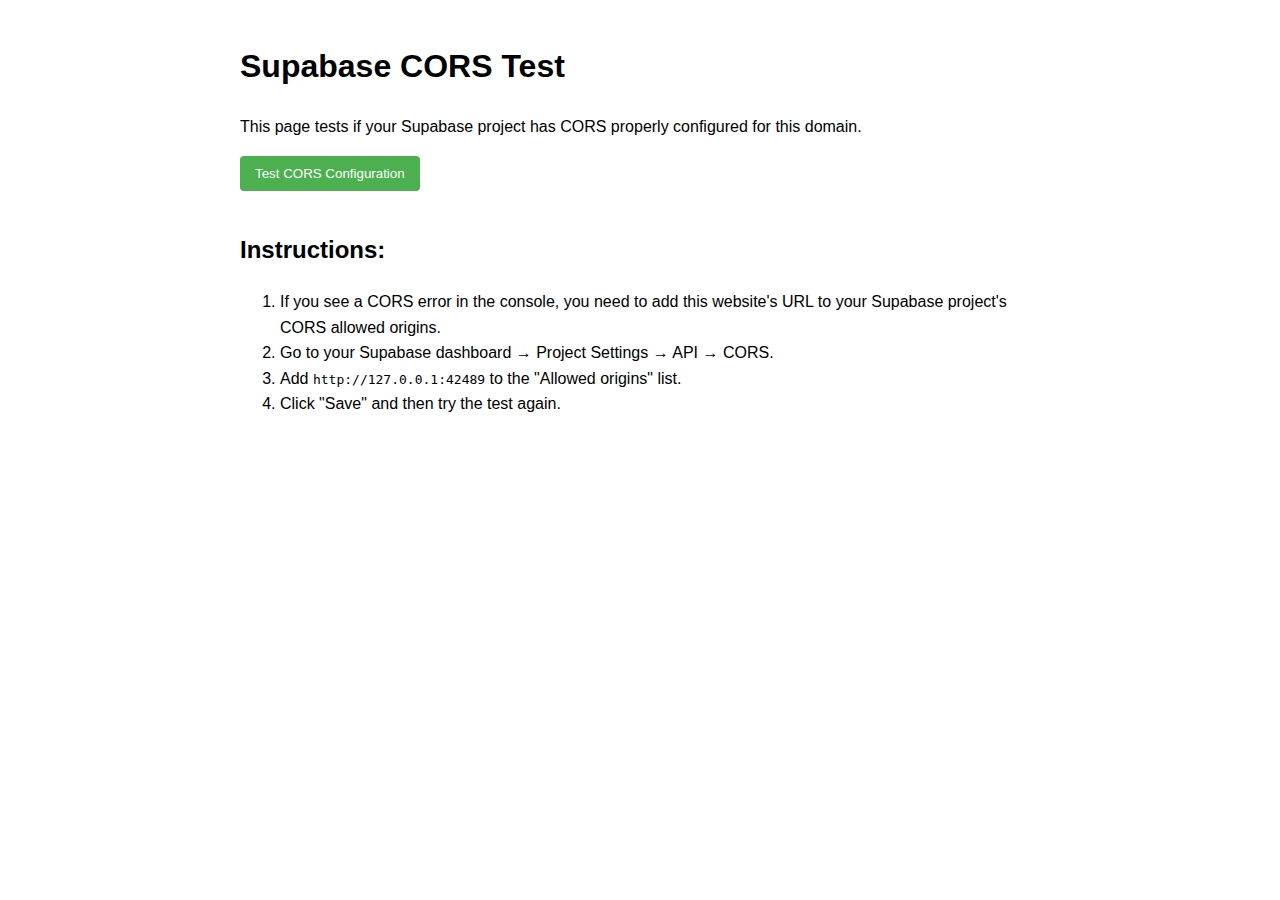
<file: cors.html>
<!DOCTYPE html>
<html lang="en">
<head>
    <meta charset="UTF-8">
    <meta name="viewport" content="width=device-width, initial-scale=1.0">
    <title>CORS Test</title>
    <style>
        body {
            font-family: -apple-system, BlinkMacSystemFont, 'Segoe UI', Roboto, sans-serif;
            max-width: 800px;
            margin: 0 auto;
            padding: 20px;
            line-height: 1.6;
        }
        pre {
            background-color: #f5f5f5;
            padding: 15px;
            border-radius: 5px;
            overflow-x: auto;
        }
        button {
            background-color: #4CAF50;
            color: white;
            border: none;
            padding: 10px 15px;
            border-radius: 4px;
            cursor: pointer;
            margin-bottom: 20px;
        }
        button:hover {
            background-color: #45a049;
        }
        #result {
            margin-top: 20px;
        }
    </style>
</head>
<body>
    <h1>Supabase CORS Test</h1>
    <p>This page tests if your Supabase project has CORS properly configured for this domain.</p>
    
    <button id="test-cors">Test CORS Configuration</button>
    
    <div id="result"></div>
    
    <h2>Instructions:</h2>
    <ol>
        <li>If you see a CORS error in the console, you need to add this website's URL to your Supabase project's CORS allowed origins.</li>
        <li>Go to your Supabase dashboard → Project Settings → API → CORS.</li>
        <li>Add <code id="current-url"></code> to the "Allowed origins" list.</li>
        <li>Click "Save" and then try the test again.</li>
    </ol>
    
    <script src="config.js"></script>
    <script>
        document.addEventListener('DOMContentLoaded', function() {
            const resultDiv = document.getElementById('result');
            const currentUrlElement = document.getElementById('current-url');
            const testButton = document.getElementById('test-cors');
            
            // Display current URL
            const currentUrl = window.location.origin;
            currentUrlElement.textContent = currentUrl;
            
            testButton.addEventListener('click', async function() {
                resultDiv.innerHTML = '<p>Testing CORS configuration...</p>';
                
                try {
                    if (!window.SUPABASE_URL || !window.SUPABASE_ANON_KEY) {
                        throw new Error("Supabase configuration not found. Make sure config.js is loaded.");
                    }
                    
                    const response = await fetch(`${window.SUPABASE_URL}/rest/v1/messages?select=count`, {
                        method: 'HEAD',
                        headers: {
                            'apikey': window.SUPABASE_ANON_KEY,
                            'Authorization': `Bearer ${window.SUPABASE_ANON_KEY}`
                        }
                    });
                    
                    if (response.ok) {
                        resultDiv.innerHTML = `
                            <h3 style="color: green;">✅ CORS is properly configured!</h3>
                            <p>Your application should work correctly from this domain.</p>
                        `;
                    } else {
                        resultDiv.innerHTML = `
                            <h3 style="color: orange;">⚠️ Request failed, but not due to CORS</h3>
                            <p>Status: ${response.status} ${response.statusText}</p>
                            <p>This could be due to permissions or other issues, but CORS seems configured correctly.</p>
                        `;
                    }
                } catch (error) {
                    resultDiv.innerHTML = `
                        <h3 style="color: red;">❌ Error</h3>
                        <p>${error.message}</p>
                        <p>If this is a CORS error, you need to add this site's origin to your Supabase CORS settings.</p>
                        <pre>${error.stack || 'No stack trace available'}</pre>
                    `;
                    console.error('CORS test error:', error);
                }
            });
        });
    </script>
</body>
</html>
</file>
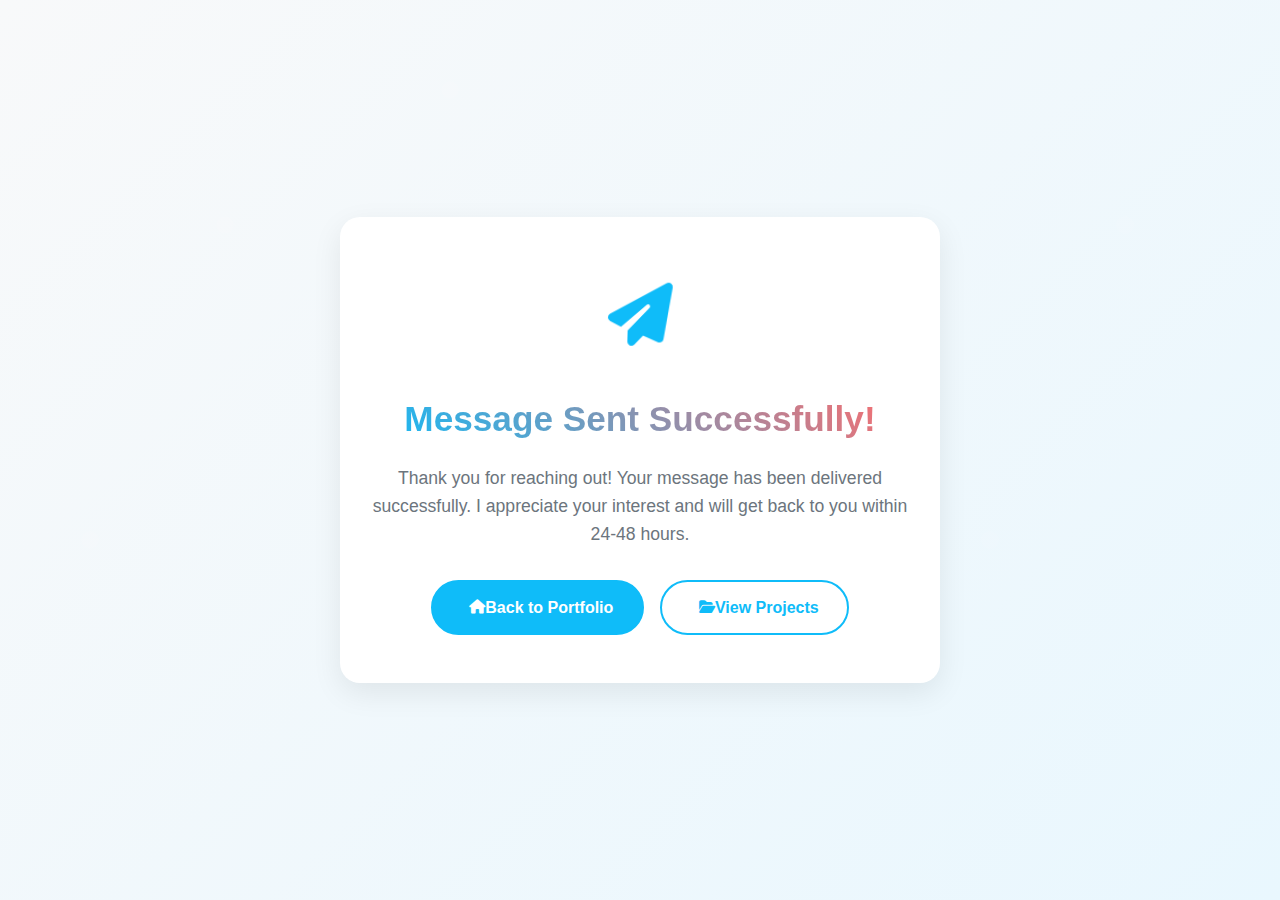
<file: thank-you.html>
<!DOCTYPE html>
<html lang="en">
<head>
    <meta charset="UTF-8">
    <meta name="viewport" content="width=device-width, initial-scale=1.0">
    <meta name="description" content="Thank you for contacting Niraj Tharu">
    <title>Thank You | Niraj Tharu</title>
    <link rel="stylesheet" href="styles.css">
    <link rel="stylesheet" href="https://cdnjs.cloudflare.com/ajax/libs/font-awesome/6.4.0/css/all.min.css">
    <style>
        .thank-you-container {
            height: 100vh;
            display: flex;
            flex-direction: column;
            justify-content: center;
            align-items: center;
            text-align: center;
            padding: 2rem;
            background: var(--hero-gradient);
            position: relative;
            overflow: hidden;
        }
        
        .thank-you-container::before {
            content: '';
            position: absolute;
            top: 0;
            left: 0;
            right: 0;
            bottom: 0;
            background: url('data:image/svg+xml,<svg xmlns="http://www.w3.org/2000/svg" viewBox="0 0 100 100"><defs><pattern id="grain" width="100" height="100" patternUnits="userSpaceOnUse"><circle cx="25" cy="25" r="1" fill="%23ffffff" opacity="0.05"/><circle cx="75" cy="75" r="1" fill="%23ffffff" opacity="0.05"/><circle cx="50" cy="10" r="1" fill="%23ffffff" opacity="0.05"/><circle cx="10" cy="60" r="1" fill="%23ffffff" opacity="0.05"/><circle cx="90" cy="40" r="1" fill="%23ffffff" opacity="0.05"/></pattern></defs><rect width="100" height="100" fill="url(%23grain)"/></svg>');
            pointer-events: none;
        }
        
        .thank-you-content {
            position: relative;
            z-index: 2;
            max-width: 600px;
            background: var(--card-bg);
            padding: 3rem 2rem;
            border-radius: 20px;
            box-shadow: var(--card-shadow);
            animation: slideInUp 0.8s ease;
        }
        
        .thank-you-icon {
            font-size: 4rem;
            color: var(--primary-color);
            margin-bottom: 1.5rem;
            animation: bounceIn 1s ease;
        }
        
        .thank-you-content h1 {
            font-size: 2.2rem;
            margin-bottom: 1rem;
            color: var(--text-primary);
            background: linear-gradient(45deg, var(--primary-color), #ff6b6b);
            -webkit-background-clip: text;
            -webkit-text-fill-color: transparent;
            background-clip: text;
        }
        
        .thank-you-content p {
            font-size: 1.1rem;
            color: var(--text-secondary);
            line-height: 1.6;
            margin-bottom: 2rem;
        }
        
        .thank-you-actions {
            display: flex;
            gap: 1rem;
            justify-content: center;
            flex-wrap: wrap;
        }
        
        .thank-you-actions .btn {
            min-width: 150px;
        }
        
        @keyframes slideInUp {
            from {
                opacity: 0;
                transform: translateY(50px);
            }
            to {
                opacity: 1;
                transform: translateY(0);
            }
        }
        
        @keyframes bounceIn {
            0% {
                opacity: 0;
                transform: scale(0.3);
            }
            50% {
                opacity: 1;
                transform: scale(1.1);
            }
            70% {
                transform: scale(0.9);
            }
            100% {
                opacity: 1;
                transform: scale(1);
            }
        }
        
        /* Mobile responsiveness */
        @media (max-width: 768px) {
            .thank-you-content {
                margin: 1rem;
                padding: 2rem 1.5rem;
            }
            
            .thank-you-content h1 {
                font-size: 1.8rem;
            }
            
            .thank-you-content p {
                font-size: 1rem;
            }
            
            .thank-you-actions {
                flex-direction: column;
                align-items: center;
            }
            
            .thank-you-actions .btn {
                width: 100%;
                max-width: 250px;
            }
        }
    </style>
</head>
<body>
    <div class="thank-you-container">
        <div class="thank-you-content">
            <div class="thank-you-icon">
                <i class="fas fa-paper-plane"></i>
            </div>
            <h1>Message Sent Successfully!</h1>
            <p>Thank you for reaching out! Your message has been delivered successfully. I appreciate your interest and will get back to you within 24-48 hours.</p>
            <div class="thank-you-actions">
                <a href="index.html" class="btn primary">
                    <i class="fas fa-home"></i> Back to Portfolio
                </a>
                <a href="index.html#projects" class="btn secondary">
                    <i class="fas fa-folder-open"></i> View Projects
                </a>
            </div>
        </div>
    </div>

    <!-- GSAP for animations -->
    <script src="https://cdnjs.cloudflare.com/ajax/libs/gsap/3.12.2/gsap.min.js"></script>
    <script>
        // Initialize theme from localStorage
        const storedTheme = localStorage.getItem('theme') || 'light';
        document.documentElement.setAttribute('data-theme', storedTheme);
        
        // Add some interactive animations
        document.addEventListener('DOMContentLoaded', function() {
            // Animate the icon with a delay
            gsap.to('.thank-you-icon', {
                rotation: 360,
                duration: 2,
                ease: 'power2.inOut',
                delay: 0.5
            });
            
            // Add hover animations to buttons
            document.querySelectorAll('.btn').forEach(btn => {
                btn.addEventListener('mouseenter', () => {
                    gsap.to(btn, {
                        scale: 1.05,
                        duration: 0.3,
                        ease: 'power2.out'
                    });
                });
                
                btn.addEventListener('mouseleave', () => {
                    gsap.to(btn, {
                        scale: 1,
                        duration: 0.3,
                        ease: 'power2.out'
                    });
                });
            });
        });
    </script>
</body>
</html>
</file>
<file: styles.css>
/* Global Styles */
:root {
    /* Light mode (default) */
    --bg-primary: #ffffff;
    --bg-secondary: #f8f9fa;
    --bg-tertiary: #e9f7fe;
    --text-primary: #333333;
    --text-secondary: #6c757d;
    /* Common color aliases used across the CSS */
    --secondary-color: var(--text-secondary);
    --primary: #0fbcf9;
    --primary-color: #0fbcf9;
    --primary-light: rgba(15, 188, 249, 0.1);
    --primary-color-light: rgba(15, 188, 249, 0.15);
    --primary-dark: #0a8bbd;
    --white: #ffffff;
    --card-bg: #ffffff;
    --card-shadow: 0 10px 30px rgba(0, 0, 0, 0.08);
    --border-color: rgba(0, 0, 0, 0.1);
    --hero-gradient: linear-gradient(135deg, #f8f9fa 0%, #e9f7fe 100%);
    --section-bg: #ffffff;

    /* General variables */
    --border-radius: 12px;
    --transition: all 0.3s ease;
    --content-visibility: visible;
}

/* Dark Mode Variables */
[data-theme="dark"] {
    --bg-primary: #1a1a2e;
    --bg-secondary: #16213e;
    --bg-tertiary: #0f3460;
    --text-primary: #f0f0f0;
    --text-secondary: #cccccc;
    --primary-color: #0fbcf9;
    --primary-light: rgba(15, 188, 249, 0.15);
    --primary-dark: #0a8bbd;
    --card-bg: #16213e;
    --card-shadow: 0 10px 30px rgba(0, 0, 0, 0.2);
    --border-color: rgba(255, 255, 255, 0.1);
    --hero-gradient: linear-gradient(135deg, #16213e 0%, #0f3460 100%);
    --section-bg: #1a1a2e;
}

* {
    margin: 0;
    padding: 0;
    box-sizing: border-box;
}

/* Enhanced Mobile Viewport */
html {
    -webkit-text-size-adjust: 100%;
    -ms-text-size-adjust: 100%;
    touch-action: manipulation;
    scroll-behavior: smooth;
}

body {
    font-family: 'Inter', 'Segoe UI', Tahoma, Geneva, Verdana, sans-serif;
    line-height: 1.6;
    color: var(--text-primary);
    background-color: var(--bg-primary);
    transition: background-color 0.3s ease, color 0.3s ease;
}

a {
    text-decoration: none;
    color: var(--primary-color);
    transition: var(--transition);
}

ul {
    list-style: none;
}

h1, h2, h3 {
    color: var(--text-primary);
}

h2 {
    font-size: 2.2rem;
    margin-bottom: 3rem;
    text-align: center;
    position: relative;
}

h2::after {
    content: '';
    position: absolute;
    bottom: -15px;
    left: 50%;
    transform: translateX(-50%);
    width: 60px;
    height: 3px;
    background-color: var(--primary-color);
}

section {
    padding: 6rem 10%;
    position: relative;
}

/* Theme Toggle Button */
.theme-toggle {
    position: relative;
    width: 52px;
    height: 26px;
    margin: 0 15px;
    background: var(--bg-secondary);
    border-radius: 30px;
    cursor: pointer;
    display: flex;
    align-items: center;
    padding: 0 4px;
    transition: all 0.3s ease;
    box-shadow: inset 0 0 5px rgba(0, 0, 0, 0.1);
}

.theme-toggle .toggle-icon {
    position: absolute;
    display: flex;
    align-items: center;
    justify-content: center;
    font-size: 12px;
    color: var(--text-primary);
}

.theme-toggle .toggle-icon.sun {
    left: 5px;
    color: #ffc107;
}

.theme-toggle .toggle-icon.moon {
    right: 5px;
    color: #6c757d;
}

.theme-toggle .toggle-ball {
    position: absolute;
    width: 20px;
    height: 20px;
    background: var(--primary-color);
    border-radius: 50%;
    transition: transform 0.3s ease;
    left: 3px;
    box-shadow: 0 2px 5px rgba(0, 0, 0, 0.2);
}

[data-theme="dark"] .theme-toggle .toggle-ball {
    transform: translateX(26px);
}

/* Loading Animation Styles */
.loading-overlay {
    position: fixed;
    top: 0;
    left: 0;
    width: 100%;
    height: 100%;
    background: linear-gradient(135deg, var(--bg-primary) 0%, var(--bg-secondary) 100%);
    z-index: 10000;
    display: flex;
    align-items: center;
    justify-content: center;
    opacity: 1;
    visibility: visible;
    transition: all 0.8s ease;
}

.loading-overlay.fade-out {
    opacity: 0;
    visibility: hidden;
}

.loading-container {
    text-align: center;
    max-width: 400px;
    width: 90%;
}

.loading-logo {
    margin-bottom: 2rem;
    animation: logoFloat 3s ease-in-out infinite;
}

.loading-logo img {
    width: 80px;
    height: 80px;
    border-radius: 50%;
    box-shadow: 0 10px 30px rgba(15, 188, 249, 0.3);
    filter: drop-shadow(0 0 20px rgba(15, 188, 249, 0.4));
}

@keyframes logoFloat {
    0%, 100% {
        transform: translateY(0px);
    }
    50% {
        transform: translateY(-10px);
    }
}

.loading-text-container {
    margin-bottom: 2rem;
}

.loading-text {
    font-size: 1.8rem;
    font-weight: 700;
    color: var(--text-primary);
    margin-bottom: 0.5rem;
    opacity: 0;
    animation: textSlideIn 1s ease-out 0.5s forwards;
}

.loading-subtext {
    font-size: 1rem;
    color: var(--text-secondary);
    opacity: 0;
    animation: textSlideIn 1s ease-out 1s forwards;
}

@keyframes textSlideIn {
    from {
        opacity: 0;
        transform: translateY(20px);
    }
    to {
        opacity: 1;
        transform: translateY(0);
    }
}

.loading-progress {
    width: 100%;
    height: 4px;
    background: var(--bg-secondary);
    border-radius: 2px;
    margin-bottom: 2rem;
    overflow: hidden;
    box-shadow: inset 0 1px 3px rgba(0, 0, 0, 0.1);
}

.progress-bar {
    height: 100%;
    background: linear-gradient(90deg, var(--primary-color), var(--primary-dark));
    border-radius: 2px;
    width: 0%;
    animation: progressFill 2.5s ease-out 1.5s forwards;
    position: relative;
}

.progress-bar::after {
    content: '';
    position: absolute;
    top: 0;
    left: 0;
    right: 0;
    bottom: 0;
    background: linear-gradient(90deg, transparent, rgba(255, 255, 255, 0.3), transparent);
    animation: progressShine 2s ease-in-out infinite;
}

@keyframes progressFill {
    from {
        width: 0%;
    }
    to {
        width: 100%;
    }
}

@keyframes progressShine {
    0% {
        transform: translateX(-100%);
    }
    100% {
        transform: translateX(100%);
    }
}

.loading-dots {
    display: flex;
    justify-content: center;
    gap: 8px;
}

.loading-dots span {
    width: 8px;
    height: 8px;
    background: var(--primary-color);
    border-radius: 50%;
    animation: dotBounce 1.4s ease-in-out infinite both;
}

.loading-dots span:nth-child(1) {
    animation-delay: -0.32s;
}

.loading-dots span:nth-child(2) {
    animation-delay: -0.16s;
}

.loading-dots span:nth-child(3) {
    animation-delay: 0s;
}

@keyframes dotBounce {
    0%, 80%, 100% {
        transform: scale(0.8);
        opacity: 0.5;
    }
    40% {
        transform: scale(1.2);
        opacity: 1;
    }
}

/* Dark Mode Support */
[data-theme="dark"] .loading-overlay {
    background: linear-gradient(135deg, var(--bg-primary) 0%, var(--bg-secondary) 100%);
}

[data-theme="dark"] .loading-logo img {
    box-shadow: 0 10px 30px rgba(15, 188, 249, 0.4);
}

[data-theme="dark"] .loading-progress {
    background: var(--bg-tertiary);
}

/* Chatbot Widget Styles */
.chatbot-container {
    position: fixed;
    bottom: 20px;
    right: 20px;
    z-index: 9999;
    font-family: 'Inter', sans-serif;
}

.chatbot-toggle {
    width: 60px;
    height: 60px;
    background: linear-gradient(135deg, var(--primary-color), var(--primary-dark));
    border-radius: 50%;
    display: flex;
    align-items: center;
    justify-content: center;
    cursor: pointer;
    box-shadow: 0 4px 20px rgba(15, 188, 249, 0.3);
    transition: all 0.3s ease;
    position: relative;
    animation: pulse-chat 2s infinite;
}

.chatbot-toggle:hover {
    transform: scale(1.1);
    box-shadow: 0 6px 25px rgba(15, 188, 249, 0.4);
}

.chatbot-toggle i {
    color: white;
    font-size: 24px;
    transition: all 0.3s ease;
}

.chatbot-badge {
    position: absolute;
    top: -5px;
    right: -5px;
    background: #ff4757;
    color: white;
    border-radius: 50%;
    width: 20px;
    height: 20px;
    display: flex;
    align-items: center;
    justify-content: center;
    font-size: 12px;
    font-weight: 600;
    animation: bounce-badge 1s ease-in-out infinite alternate;
}

@keyframes pulse-chat {
    0% { box-shadow: 0 4px 20px rgba(15, 188, 249, 0.3); }
    50% { box-shadow: 0 4px 30px rgba(15, 188, 249, 0.5); }
    100% { box-shadow: 0 4px 20px rgba(15, 188, 249, 0.3); }
}

@keyframes bounce-badge {
    0% { transform: scale(1); }
    100% { transform: scale(1.2); }
}

.chatbot-window {
    position: absolute;
    bottom: 80px;
    right: 0;
    width: 380px;
    height: 500px;
    background: var(--card-bg);
    border-radius: 20px;
    box-shadow: 0 20px 60px rgba(0, 0, 0, 0.15);
    border: 1px solid var(--border-color);
    display: none;
    flex-direction: column;
    overflow: hidden;
    transform: translateY(20px) scale(0.95);
    opacity: 0;
    transition: all 0.3s cubic-bezier(0.68, -0.55, 0.265, 1.55);
}

.chatbot-window.active {
    display: flex;
    transform: translateY(0) scale(1);
    opacity: 1;
}

.chatbot-header {
    background: linear-gradient(135deg, var(--primary-color), var(--primary-dark));
    color: white;
    padding: 20px;
    display: flex;
    align-items: center;
    gap: 15px;
}

.chatbot-avatar {
    width: 40px;
    height: 40px;
    background: rgba(255, 255, 255, 0.2);
    border-radius: 50%;
    display: flex;
    align-items: center;
    justify-content: center;
    font-size: 18px;
}

.chatbot-info h4 {
    margin: 0;
    font-size: 16px;
    font-weight: 600;
}

.chatbot-status {
    font-size: 12px;
    opacity: 0.9;
    display: flex;
    align-items: center;
    gap: 5px;
}

.chatbot-status::before {
    content: '';
    width: 8px;
    height: 8px;
    background: #2ed573;
    border-radius: 50%;
    animation: pulse-status 2s infinite;
}

@keyframes pulse-status {
    0% { opacity: 1; }
    50% { opacity: 0.5; }
    100% { opacity: 1; }
}

.chatbot-minimize {
    background: none;
    border: none;
    color: white;
    font-size: 16px;
    cursor: pointer;
    padding: 8px;
    border-radius: 6px;
    transition: all 0.3s ease;
    margin-left: auto;
}

.chatbot-minimize:hover {
    background: rgba(255, 255, 255, 0.1);
}

.chatbot-messages {
    flex: 1;
    padding: 20px;
    overflow-y: auto;
    display: flex;
    flex-direction: column;
    gap: 15px;
    background: var(--bg-secondary);
}

.chatbot-messages::-webkit-scrollbar {
    width: 6px;
}

.chatbot-messages::-webkit-scrollbar-track {
    background: var(--bg-secondary);
}

.chatbot-messages::-webkit-scrollbar-thumb {
    background: var(--border-color);
    border-radius: 3px;
}

.message {
    display: flex;
    gap: 12px;
    animation: fadeInUp 0.4s ease;
}

.message.user-message {
    flex-direction: row-reverse;
}

.message-avatar {
    width: 32px;
    height: 32px;
    border-radius: 50%;
    display: flex;
    align-items: center;
    justify-content: center;
    font-size: 14px;
    flex-shrink: 0;
}

.bot-message .message-avatar {
    background: linear-gradient(135deg, var(--primary-color), var(--primary-dark));
    color: white;
}

.user-message .message-avatar {
    background: var(--text-secondary);
    color: white;
}

.message-content {
    max-width: 70%;
    background: var(--card-bg);
    padding: 12px 16px;
    border-radius: 18px;
    box-shadow: 0 2px 8px rgba(0, 0, 0, 0.1);
}

.user-message .message-content {
    background: var(--primary-color);
    color: white;
}

.message-content p {
    margin: 0;
    font-size: 14px;
    line-height: 1.4;
}

.message-time {
    font-size: 11px;
    opacity: 0.7;
    margin-top: 4px;
    display: block;
}

.chatbot-input-area {
    padding: 20px;
    background: var(--card-bg);
    border-top: 1px solid var(--border-color);
}

.chatbot-suggestions {
    display: flex;
    gap: 8px;
    margin-bottom: 15px;
    flex-wrap: wrap;
}

.suggestion-btn {
    background: var(--primary-light);
    color: var(--primary-color);
    border: 1px solid var(--primary-color);
    border-radius: 20px;
    padding: 8px 12px;
    font-size: 12px;
    cursor: pointer;
    transition: all 0.3s ease;
    white-space: nowrap;
}

.suggestion-btn:hover {
    background: var(--primary-color);
    color: white;
    transform: translateY(-1px);
}

.chatbot-input-container {
    display: flex;
    gap: 10px;
    align-items: center;
}

#chatbotInput {
    flex: 1;
    padding: 12px 16px;
    border: 2px solid var(--border-color);
    border-radius: 25px;
    background: var(--bg-secondary);
    color: var(--text-primary);
    font-size: 14px;
    outline: none;
    transition: all 0.3s ease;
}

#chatbotInput:focus {
    border-color: var(--primary-color);
    box-shadow: 0 0 0 3px rgba(15, 188, 249, 0.1);
}

#chatbotSend {
    width: 44px;
    height: 44px;
    background: var(--primary-color);
    color: white;
    border: none;
    border-radius: 50%;
    cursor: pointer;
    display: flex;
    align-items: center;
    justify-content: center;
    transition: all 0.3s ease;
    font-size: 16px;
}

#chatbotSend:disabled {
    background: var(--text-secondary);
    cursor: not-allowed;
    opacity: 0.5;
}

#chatbotSend:not(:disabled):hover {
    background: var(--primary-dark);
    transform: scale(1.05);
}

.chatbot-typing {
    display: flex;
    align-items: center;
    gap: 10px;
    margin-top: 10px;
    color: var(--text-secondary);
    font-size: 12px;
}

.typing-indicator {
    display: flex;
    gap: 4px;
}

.typing-indicator span {
    width: 6px;
    height: 6px;
    background: var(--primary-color);
    border-radius: 50%;
    animation: typing-bounce 1.4s infinite both;
}

.typing-indicator span:nth-child(2) {
    animation-delay: 0.2s;
}

.typing-indicator span:nth-child(3) {
    animation-delay: 0.4s;
}

@keyframes typing-bounce {
    0%, 80%, 100% { transform: scale(0.8); opacity: 0.5; }
    40% { transform: scale(1.2); opacity: 1; }
}

/* Dark Mode Support */
[data-theme="dark"] .chatbot-window {
    background: var(--card-bg);
    border-color: var(--border-color);
}

[data-theme="dark"] .chatbot-messages {
    background: var(--bg-primary);
}

[data-theme="dark"] .message-content {
    background: var(--card-bg);
    color: var(--text-primary);
}

[data-theme="dark"] .user-message .message-content {
    background: var(--primary-color);
    color: white;
}

[data-theme="dark"] #chatbotInput {
    background: var(--bg-secondary);
    color: var(--text-primary);
    border-color: var(--border-color);
}

/* Responsive Design */
@media (max-width: 768px) {
    .chatbot-container {
        bottom: 15px;
        right: 15px;
    }
    
    .chatbot-window {
        width: calc(100vw - 30px);
        height: 70vh;
        bottom: 80px;
        right: -10px;
    }
    
    .chatbot-toggle {
        width: 55px;
        height: 55px;
    }
    
    .chatbot-toggle i {
        font-size: 22px;
    }
    
    .suggestion-btn {
        font-size: 11px;
        padding: 6px 10px;
    }
}

/* Enhanced Navbar */
nav {
    display: flex;
    justify-content: space-between;
    align-items: center;
    padding: 0.5rem 10%;
    position: fixed;
    width: 100%;
    top: 0;
    left: 0;
    z-index: 1000;
    transition: all 0.4s ease;
    background-color: var(--bg-primary);
    box-shadow: 0 5px 15px rgba(0, 0, 0, 0.05);
}

nav.scrolled {
    padding: 1rem 10%;
    background-color: var(--bg-primary);
    box-shadow: 0 10px 20px rgba(0, 0, 0, 0.1);
}

.logo {
    transition: var(--transition);
}

.logo img {
    height: 100px;
    width: auto;
    transition: var(--transition);
}

.nav-links {
    display: flex;
    align-items: center;
}

.nav-links li {
    margin: 0 15px;
}

.nav-links a {
    color: var(--text-primary);
    font-weight: 500;
    padding: 10px 0;
    position: relative;
    transition: color 0.3s ease;
}

.nav-links a:hover,
.nav-links a.active {
    color: var(--primary-color);
}

/* New Advanced Hover Effect */
.nav-links a::before,
.nav-links a::after {
    content: '';
    position: absolute;
    width: 0;
    height: 2px;
    background-color: var(--primary-color);
    transition: width 0.3s ease;
}

.nav-links a::before {
    left: 0;
    top: 0;
}

.nav-links a::after {
    right: 0;
    bottom: 0;
}

.nav-links a:hover::before,
.nav-links a:hover::after,
.nav-links a.active::before,
.nav-links a.active::after {
    width: 100%;
}

/* Pulsating dot indicator for active link */
.nav-links a.active::before {
    content: '';
    position: absolute;
    left: 50%;
    top: -5px;
    width: 6px;
    height: 6px;
    background-color: var(--primary-color);
    border-radius: 50%;
    transform: translateX(-50%);
    animation: pulse 1.5s infinite;
}

@keyframes pulse {
    0% {
        box-shadow: 0 0 0 0 rgba(15, 188, 249, 0.7);
    }
    70% {
        box-shadow: 0 0 0 6px rgba(15, 188, 249, 0);
    }
    100% {
        box-shadow: 0 0 0 0 rgba(15, 188, 249, 0);
    }
}

.menu-toggle {
    display: none;
    cursor: pointer;
    font-size: 1.5rem;
    color: var(--text-primary);
}

/* Updated Hero Section - Add dark mode support */
.hero {
    min-height: 100vh;
    display: flex;
    align-items: center;
    justify-content: center;
    position: relative;
    background: var(--hero-gradient);
    padding: 8rem 5% 5rem;
    overflow: hidden;
}

#particles-js {
    position: absolute;
    width: 100%;
    height: 100%;
    top: 0;
    left: 0;
    z-index: 1;
}

.hero-content {
    display: flex;
    justify-content: space-between;
    align-items: center;
    width: 100%;
    max-width: 1200px;
    margin: 0 auto;
    position: relative;
    z-index: 10;
}

.hero-text {
    flex: 1;
    padding-right: 2rem;
}

.hero-greeting {
    margin-bottom: 1.5rem;
}

.badge {
    display: inline-block;
    background: rgba(15, 188, 249, 0.1);
    color: var(--primary-color);
    padding: 0.5rem 1rem;
    border-radius: 30px;
    font-size: 0.9rem;
    font-weight: 600;
    letter-spacing: 0.5px;
    text-transform: uppercase;
}

.hero-text h1 {
    font-size: 4rem;
    font-weight: 800;
    margin-bottom: 1rem;
    background: linear-gradient(to right, #333, var(--primary-color));
    -webkit-background-clip: text;
    background-clip: text;
    -webkit-text-fill-color: transparent;
    line-height: 1.2;
}

.animated-text {
    font-size: 1.8rem;
    margin-bottom: 1.5rem;
    min-height: 30px;
    font-weight: 600;
    color: var(--secondary-color);
}

.typed-text {
    color: var(--primary-color);
}

.cursor {
    display: inline-block;
    background-color: var(--primary-color);
    margin-left: 2px;
    width: 3px;
    height: 1.2em;
    animation: blink 1s infinite;
}

@keyframes blink {
    0%, 100% { opacity: 1; }
    50% { opacity: 0; }
}

.subtitle {
    color: var(--secondary-color);
    margin-bottom: 2rem;
    max-width: 550px;
    line-height: 1.8;
    font-size: 1.1rem;
}

.hero-cta {
    display: flex;
    gap: 1rem;
    margin-bottom: 2.5rem;
}

.btn {
    padding: 0.8rem 1.8rem;
    border-radius: 30px;
    font-weight: 600;
    font-size: 1rem;
    transition: all 0.3s ease;
    position: relative;
    overflow: hidden;
    display: inline-flex;
    align-items: center;
    justify-content: center;
    cursor: pointer;
    z-index: 1;
}

.btn i {
    margin-left: 0.5rem;
    font-size: 0.9rem;
}

.primary {
    background-color: var(--primary-color);
    color: white;
    border: 2px solid var(--primary-color);
}

.secondary {
    background-color: transparent;
    color: var(--primary-color);
    border: 2px solid var(--primary-color);
}

.primary:hover {
    transform: translateY(-5px);
    box-shadow: 0 10px 20px rgba(15, 188, 249, 0.3);
}

.secondary:hover {
    background-color: var(--primary-color);
    color: white;
    transform: translateY(-5px);
    box-shadow: 0 10px 20px rgba(15, 188, 249, 0.3);
}

.hero-stats {
    display: flex;
    gap: 2rem;
    margin-top: 1rem;
}

.stat-item {
    position: relative;
    padding-right: 2rem;
}

.stat-item:not(:last-child)::after {
    content: '';
    position: absolute;
    right: 0;
    top: 0;
    height: 100%;
    width: 1px;
    background: rgba(0, 0, 0, 0.1);
}

.stat-value {
    font-size: 2rem;
    font-weight: 700;
    color: var(--primary-color);
    margin-bottom: 0.3rem;
}

.stat-label {
    font-size: 0.9rem;
    color: var(--secondary-color);
}

.hero-image {
    flex: 1;
    display: flex;
    justify-content: center;
    align-items: center;
    position: relative;
}

.profile-container {
    position: relative;
    width: 420px;
    height: 420px;
    display: flex;
    justify-content: center;
    align-items: center;
}

.profile-circle {
    width: 280px;
    height: 280px;
    border-radius: 50%;
    background-color: rgba(0, 0, 0, 0.05);
    border: 8px solid rgba(15, 188, 249, 0.2);
    box-shadow: 0 20px 40px rgba(0, 0, 0, 0.1);
    position: relative;
    overflow: hidden;
    transition: all 0.3s ease;
    z-index: 5;
    display: flex;
    justify-content: center;
    align-items: center;
}

.animated-gradient {
    position: absolute;
    width: 200%;
    height: 200%;
    top: -50%;
    left: -50%;
    background: linear-gradient(45deg, 
        rgba(15, 188, 249, 0.8),
        rgba(79, 70, 229, 0.8),
        rgba(236, 64, 122, 0.8),
        rgba(255, 193, 7, 0.8)
    );
    background-size: 400% 400%;
    animation: gradient-animation 10s ease infinite;
    z-index: 1;
}

@keyframes gradient-animation {
    0% {
        background-position: 0% 50%;
        transform: rotate(0deg);
    }
    50% {
        background-position: 100% 50%;
        transform: rotate(180deg);
    }
    100% {
        background-position: 0% 50%;
        transform: rotate(360deg);
    }
}

.profile-content {
    position: relative;
    z-index: 2;
    display: flex;
    flex-direction: column;
    align-items: center;
    justify-content: center;
    color: white;
    text-align: center;
}

.profile-initials {
    font-size: 4.5rem;
    font-weight: 700;
    margin-bottom: 0.5rem;
    text-shadow: 0 2px 10px rgba(0, 0, 0, 0.3);
    letter-spacing: 1px;
}

.profile-tagline {
    font-size: 1.2rem;
    font-weight: 500;
    text-transform: uppercase;
    letter-spacing: 3px;
    text-shadow: 0 2px 5px rgba(0, 0, 0, 0.2);
}

.profile-circle:hover {
    transform: translateY(-10px);
    box-shadow: 0 30px 50px rgba(15, 188, 249, 0.3);
    border-color: rgba(15, 188, 249, 0.4);
}

/* Tech Orbit Animation */
.tech-orbit {
    position: absolute;
    width: 100%;
    height: 100%;
    animation: rotate 20s linear infinite;
    z-index: 1;
}

@keyframes rotate {
    0% {
        transform: rotate(0deg);
    }
    100% {
        transform: rotate(360deg);
    }
}

.tech-icon {
    position: absolute;
    width: 50px;
    height: 50px;
    background: white;
    border-radius: 50%;
    display: flex;
    align-items: center;
    justify-content: center;
    box-shadow: 0 5px 15px rgba(0, 0, 0, 0.1);
    transition: all 0.3s ease;
    top: 50%;
    left: 50%;
    transform: translate(-50%, -50%) rotate(calc(var(--i) * 45deg)) translateY(-180px) rotate(calc(var(--i) * -45deg));
    animation: pulse-icon 2s infinite alternate;
    animation-delay: calc(var(--i) * 0.2s);
}

@keyframes pulse-icon {
    0% {
        transform: translate(-50%, -50%) rotate(calc(var(--i) * 45deg)) translateY(-180px) rotate(calc(var(--i) * -45deg)) scale(1);
        box-shadow: 0 5px 15px rgba(0, 0, 0, 0.1);
    }
    100% {
        transform: translate(-50%, -50%) rotate(calc(var(--i) * 45deg)) translateY(-180px) rotate(calc(var(--i) * -45deg)) scale(1.15);
        box-shadow: 0 10px 25px rgba(15, 188, 249, 0.3);
    }
}

.tech-icon i {
    font-size: 1.8rem;
    background: linear-gradient(45deg, var(--primary-color), #4F46E5);
    -webkit-background-clip: text;
    background-clip: text;
    -webkit-text-fill-color: transparent;
}

/* Add hover effect to the entire orbit */
.profile-container:hover .tech-orbit {
    animation-play-state: paused;
}

.profile-container:hover .tech-icon {
    animation-play-state: running;
}

.scroll-down {
    position: absolute;
    bottom: 40px;
    left: 50%;
    transform: translateX(-50%);
    display: flex;
    flex-direction: column;
    align-items: center;
    cursor: pointer;
    z-index: 10;
    transition: all 0.3s ease;
}

.scroll-down:hover {
    transform: translate(-50%, -5px);
}

.scroll-down span {
    font-size: 0.9rem;
    margin-bottom: 5px;
    font-weight: 600;
    letter-spacing: 1px;
    text-transform: uppercase;
    color: var(--primary-color);
}

.scroll-down i {
    font-size: 1.2rem;
    animation: bounce 2s infinite;
    color: var(--primary-color);
}

@keyframes bounce {
    0%, 20%, 50%, 80%, 100% { transform: translateY(0); }
    40% { transform: translateY(-10px); }
    60% { transform: translateY(-5px); }
}

/* Updated About Section */
.about {
    padding: 100px 5%;
    background-color: var(--section-bg);
}

.section-header {
    text-align: center;
    margin-bottom: 60px;
}

.section-subtitle {
    display: inline-block;
    font-size: 1rem;
    font-weight: 600;
    color: var(--primary-color);
    text-transform: uppercase;
    letter-spacing: 1px;
    margin-bottom: 10px;
    background: rgba(15, 188, 249, 0.1);
    padding: 5px 15px;
    border-radius: 30px;
}

.section-header h2 {
    font-size: 2.5rem;
    margin-bottom: 20px;
    position: relative;
    display: inline-block;
}

.section-header h2::after {
    width: 80px;
    left: 50%;
    transform: translateX(-50%);
}

.section-description {
    max-width: 700px;
    margin: 0 auto;
    color: var(--text-secondary);
    line-height: 1.6;
}

.about-container {
    display: grid;
    grid-template-columns: 1fr 1.5fr;
    gap: 50px;
    margin-bottom: 80px;
}

.about-image-column {
    position: relative;
}

.about-image-wrapper {
    position: relative;
    max-width: 400px;
    margin: 0 auto;
}

.about-image {
    width: 100%;
    height: 500px;
    border-radius: 15px;
    background-color: #f0f0f0;
    overflow: hidden;
    box-shadow: 0 20px 40px rgba(0, 0, 0, 0.1);
}

.about-image img {
    width: 100%;
    height: 100%;
    object-fit: cover;
}

.experience-badge {
    position: absolute;
    bottom: 30px;
    right: -30px;
    width: 120px;
    height: 120px;
    border-radius: 50%;
    background: var(--primary-color);
    display: flex;
    flex-direction: column;
    justify-content: center;
    align-items: center;
    box-shadow: 0 10px 20px rgba(15, 188, 249, 0.3);
    color: white;
    text-align: center;
}

.exp-years {
    font-size: 2.5rem;
    font-weight: 700;
    line-height: 1;
}

.exp-text {
    font-size: 0.85rem;
    line-height: 1.2;
    margin-top: 5px;
}

.about-social {
    display: flex;
    justify-content: center;
    gap: 15px;
    margin-top: 30px;
}

.social-btn {
    width: 45px;
    height: 45px;
    border-radius: 50%;
    background: var(--bg-secondary);
    display: flex;
    align-items: center;
    justify-content: center;
    color: var(--primary-color);
    font-size: 1.2rem;
    box-shadow: 0 5px 15px rgba(0, 0, 0, 0.1);
    transition: all 0.3s ease;
}

.social-btn:hover {
    transform: translateY(-5px);
    background: var(--primary-color);
    color: white;
    box-shadow: 0 10px 20px rgba(15, 188, 249, 0.3);
}

.about-content-column {
    display: flex;
    flex-direction: column;
    justify-content: space-between;
}

.about-text-block {
    margin-bottom: 30px;
}

.about-text-block h3 {
    font-size: 1.8rem;
    margin-bottom: 20px;
    color: var(--text-primary);
    position: relative;
    padding-bottom: 15px;
}

.about-text-block h3::after {
    content: '';
    position: absolute;
    bottom: 0;
    left: 0;
    width: 60px;
    height: 3px;
    background: var(--primary-color);
}

.about-text-block p {
    margin-bottom: 20px;
    line-height: 1.8;
    color: var(--text-secondary);
}

.about-details {
    background: var(--bg-secondary);
    border-radius: 15px;
    padding: 30px;
    box-shadow: 0 5px 15px rgba(0, 0, 0, 0.05);
}

.info-columns {
    display: grid;
    grid-template-columns: 1fr 1fr;
    gap: 20px;
    margin-bottom: 30px;
}

.info-column {
    display: flex;
    flex-direction: column;
    gap: 15px;
}

.info-item {
    display: flex;
    flex-direction: column;
    gap: 5px;
}

.info-label {
    font-size: 0.9rem;
    color: var(--text-secondary);
}

.info-value {
    font-size: 1.1rem;
    font-weight: 600;
    color: var(--text-primary);
}

.cta-buttons {
    display: flex;
    gap: 15px;
}

/* Services Section */
.services-container {
    margin-top: 80px;
    width: 100%;
    display: flex;
    flex-direction: column;
    align-items: center;
}

.services-title {
    text-align: center;
    font-size: 1.8rem;
    margin-bottom: 40px;
    color: var(--text-primary);
    position: relative;
    padding-bottom: 15px;
    display: inline-block;
    margin-left: auto;
    margin-right: auto;
}

.services-title::after {
    content: '';
    position: absolute;
    bottom: 0;
    left: 50%;
    transform: translateX(-50%);
    width: 60px;
    height: 3px;
    background: var(--primary-color);
}

.services-grid {
    display: grid;
    grid-template-columns: repeat(auto-fit, minmax(250px, 1fr));
    gap: 30px;
    width: 100%;
    max-width: 1200px;
    margin: 0 auto;
}

.service-card {
    background: var(--card-bg);
    border-radius: 15px;
    padding: 30px;
    text-align: center;
    box-shadow: var(--card-shadow);
    transition: all 0.3s ease;
    position: relative;
    z-index: 1;
    overflow: hidden;
    display: flex;
    flex-direction: column;
    align-items: center;
    min-height: 250px;
}

.service-card::before {
    content: '';
    position: absolute;
    top: 0;
    left: 0;
    width: 100%;
    height: 0;
    background: linear-gradient(135deg, rgba(15, 188, 249, 0.1) 0%, rgba(15, 188, 249, 0.05) 100%);
    transition: all 0.3s ease;
    z-index: -1;
}

.service-card:hover::before {
    height: 100%;
}

.service-card:hover {
    transform: translateY(-10px);
    box-shadow: 0 15px 35px rgba(15, 188, 249, 0.1);
}

.service-icon {
    width: 70px;
    height: 70px;
    background: rgba(15, 188, 249, 0.1);
    border-radius: 50%;
    display: flex;
    align-items: center;
    justify-content: center;
    margin: 0 auto 20px;
    font-size: 1.8rem;
    color: var(--primary-color);
    transition: all 0.3s ease;
}

.service-card:hover .service-icon {
    background: var(--primary-color);
    color: white;
    transform: rotateY(360deg);
    box-shadow: 0 10px 20px rgba(15, 188, 249, 0.2);
}

.service-card h4 {
    font-size: 1.3rem;
    margin-bottom: 15px;
    color: var(--text-primary);
}

.service-card p {
    color: var(--text-secondary);
    line-height: 1.6;
}

/* Responsive Styles for About Section */
@media screen and (max-width: 992px) {
    .about-container {
        grid-template-columns: 1fr;
        gap: 50px;
    }
    
    .about-image-wrapper {
        max-width: 350px;
    }
    
    .services-grid {
        grid-template-columns: repeat(2, 1fr);
    }
}

@media screen and (max-width: 768px) {
    .about {
        padding: 80px 5%;
    }
    
    .section-header {
        margin-bottom: 40px;
    }
    
    .section-header h2 {
        font-size: 2rem;
    }
    
    .about-image {
        height: 400px;
    }
    
    .experience-badge {
        width: 100px;
        height: 100px;
        right: -20px;
    }
    
    .exp-years {
        font-size: 2rem;
    }
    
    .info-columns {
        grid-template-columns: 1fr;
    }
    
    .services-grid {
        grid-template-columns: 1fr;
    }
}

@media screen and (max-width: 480px) {
    .about {
        padding: 60px 5%;
    }
    
    .cta-buttons {
        flex-direction: column;
    }
    
    .about-image {
        height: 350px;
    }
    
    .about-details {
        padding: 20px;
    }
}

/* Skills Section */
.skills {
    background-color: var(--bg-secondary);
    position: relative;
    overflow: hidden;
}

.skills::before, .skills::after {
    content: '';
    position: absolute;
    width: 200px;
    height: 200px;
    border-radius: 50%;
    background-color: rgba(15, 188, 249, 0.05);
    z-index: 0;
}

.skills::before {
    top: -100px;
    left: -100px;
}

.skills::after {
    bottom: -100px;
    right: -100px;
}

.skills-container {
    display: grid;
    grid-template-columns: repeat(auto-fit, minmax(300px, 1fr));
    gap: 2.5rem;
    position: relative;
    z-index: 1;
    visibility: visible !important;
}

.skills-category {
    background-color: var(--card-bg);
    padding: 2.5rem;
    border-radius: var(--border-radius);
    box-shadow: var(--card-shadow);
    transition: var(--transition);
    position: relative;
    overflow: hidden;
    opacity: 1 !important;
    transform: translateY(0) !important;
    /* Performance optimizations */
    will-change: transform, box-shadow;
    backface-visibility: hidden;
    transform: translateZ(0);
}

.skills-category::before {
    content: '';
    position: absolute;
    top: 0;
    left: 0;
    width: 5px;
    height: 0;
    background-color: var(--primary-color);
    transition: height 0.5s ease;
}

.skills-category:hover::before {
    height: 100%;
}

.skills-category:hover {
    transform: translateY(-5px);
    box-shadow: 0 8px 16px rgba(0, 0, 0, 0.08);
}

.skills-category h3 {
    margin-bottom: 2rem;
    color: var(--primary-color);
    font-size: 1.5rem;
    position: relative;
    padding-bottom: 0.8rem;
}

.skills-category h3::after {
    content: '';
    position: absolute;
    bottom: 0;
    left: 0;
    width: 40px;
    height: 2px;
    background-color: var(--primary-color);
}

.skill {
    margin-bottom: 2rem;
}

.skill:last-child {
    margin-bottom: 0;
}

.skill-info {
    display: flex;
    justify-content: space-between;
    margin-bottom: 0.8rem;
}

.skill-info span:first-child {
    font-weight: 500;
    color: var(--text-primary);
}

.skill-info span:last-child {
    color: var(--primary-color);
    font-weight: 600;
}

.skill-bar {
    height: 10px;
    background-color: var(--bg-secondary);
    border-radius: 5px;
    overflow: hidden;
    position: relative;
}

.skill-progress {
    height: 100%;
    background-color: var(--primary-color);
    border-radius: 5px;
    position: relative;
    /* Initialize with width for non-JS fallback */
    /* Initial width should be set via inline style */
    transition: width 1.5s ease-in-out;
    opacity: 1 !important;
}

.skill-progress::after {
    content: '';
    position: absolute;
    top: 0;
    left: 0;
    width: 100%;
    height: 100%;
    background: linear-gradient(90deg, transparent, rgba(255, 255, 255, 0.2), transparent);
    transform: translateX(-100%);
    transition: transform 0.3s ease;
}

.skill:hover .skill-progress::after {
    transform: translateX(100%);
}

/* Projects Section */
.projects {
    background-color: var(--section-bg);
}

.projects-grid {
    display: grid;
    grid-template-columns: repeat(auto-fit, minmax(300px, 1fr));
    gap: 2.5rem;
}

.project-card {
    background-color: var(--card-bg);
    padding: 2.5rem;
    border-radius: var(--border-radius);
    box-shadow: var(--card-shadow);
    transition: var(--transition);
    position: relative;
    overflow: hidden;
    opacity: 1; /* Ensure projects are visible by default */
    transform: translateY(0); /* Ensure projects are in position by default */
}

.project-card::before {
    content: '';
    position: absolute;
    top: 0;
    left: 0;
    width: 100%;
    height: 5px;
    background-color: var(--primary-color);
    transform: scaleX(0);
    transform-origin: left;
    transition: var(--transition);
}

.project-card:hover::before {
    transform: scaleX(1);
}

.project-card:hover {
    transform: translateY(-15px);
    box-shadow: 0 20px 40px rgba(0, 0, 0, 0.1);
}

.project-icon {
    background-color: var(--primary-light);
    width: 70px;
    height: 70px;
    border-radius: 50%;
    display: flex;
    justify-content: center;
    align-items: center;
    margin-bottom: 1.8rem;
    transition: var(--transition);
}

.project-card:hover .project-icon {
    transform: scale(1.1);
    box-shadow: 0 10px 20px rgba(15, 188, 249, 0.2);
}

.project-icon i {
    color: var(--primary-color);
    font-size: 1.8rem;
}

.project-card h3 {
    margin-bottom: 1.2rem;
    font-size: 1.4rem;
    color: var(--text-primary);
}

.project-card p {
    margin-bottom: 1.8rem;
    color: var(--text-secondary);
    line-height: 1.7;
}

.project-btn {
    background-color: var(--primary-color);
    color: var(--white);
    padding: 0.7rem 1.5rem;
    border-radius: 20px;
    font-size: 0.9rem;
    transition: var(--transition);
    position: relative;
    overflow: hidden;
    z-index: 1;
}

.project-btn::before {
    content: '';
    position: absolute;
    top: 0;
    left: 0;
    width: 0%;
    height: 100%;
    background-color: rgba(0, 0, 0, 0.1);
    transition: var(--transition);
    z-index: -1;
}

.project-btn:hover::before {
    width: 100%;
}

.project-btn:hover {
    transform: translateY(-3px);
    box-shadow: 0 7px 14px rgba(15, 188, 249, 0.3);
}

/* Social Media Section */
.social-media {
    position: relative;
    padding: 100px 0;
    background-color: var(--bg-secondary);
    overflow: hidden;
}

.social-media .section-subtitle {
    text-align: center;
    color: var(--text-secondary);
    margin-bottom: 30px;
    font-size: 1.1rem;
}

/* Tabs Navigation */
.social-tabs {
    display: flex;
    justify-content: center;
    margin-bottom: 40px;
    border-bottom: 1px solid rgba(0, 0, 0, 0.1);
    padding-bottom: 10px;
}

.tab-btn {
    background: transparent;
    border: none;
    padding: 10px 20px;
    margin: 0 10px;
    font-size: 1rem;
    font-weight: 500;
    color: var(--text-secondary);
    position: relative;
    cursor: pointer;
    transition: all 0.3s ease;
}

.tab-btn::after {
    content: '';
    position: absolute;
    bottom: -10px;
    left: 0;
    width: 0;
    height: 3px;
    background: var(--primary);
    transition: width 0.3s ease;
}

.tab-btn:hover {
    color: var(--primary);
}

.tab-btn.active {
    color: var(--primary);
}

.tab-btn.active::after {
    width: 100%;
}

/* Tab Content */
.tab-content {
    position: relative;
}

.tab-pane {
    display: none;
    opacity: 0;
    transform: translateY(20px);
    transition: all 0.5s ease;
}

.tab-pane.active {
    display: block;
    opacity: 1;
    transform: translateY(0);
}

/* Social Card Enhancements */
.social-card {
    position: relative;
    background: var(--card-bg);
    border-radius: 15px;
    padding: 30px 25px;
    text-align: center;
    box-shadow: var(--card-shadow);
    transition: all 0.4s ease;
    overflow: hidden;
    display: flex;
    flex-direction: column;
    justify-content: space-between;
    min-height: 320px;
}

.social-card::before {
    content: '';
    position: absolute;
    top: 0;
    left: 0;
    width: 100%;
    height: 5px;
    transition: all 0.4s ease;
}

.social-card:hover {
    transform: translateY(-10px);
    box-shadow: 0 15px 35px rgba(0, 0, 0, 0.15);
}

.social-card i {
    font-size: 2.5rem;
    margin-bottom: 15px;
    transition: all 0.4s ease;
}

.social-card.youtube::before { background-color: #FF0000; }
.social-card.instagram::before { background: linear-gradient(45deg, #f09433, #e6683c, #dc2743, #cc2366, #bc1888); }
.social-card.github::before { background-color: #333; }
.social-card.twitter::before { background-color: #1DA1F2; }
.social-card.linkedin::before { background-color: #0077B5; }
.social-card.dribbble::before { background-color: #EA4C89; }

.social-card.youtube i { color: #FF0000; }
.social-card.instagram i { color: #E1306C; }
.social-card.github i { color: #333; }
.social-card.twitter i { color: #1DA1F2; }
.social-card.linkedin i { color: #0077B5; }
.social-card.dribbble i { color: #EA4C89; }

.social-stats {
    font-size: 2.2rem;
    font-weight: 700;
    margin: 10px 0 5px;
    color: var(--text-primary);
}

.social-card p,
.social-content {
    margin: 0;
    color: var(--text-secondary);
    font-size: 0.9rem;
}

.social-growth {
    display: inline-block;
    padding: 5px 10px;
    margin: 15px 0;
    border-radius: 20px;
    font-size: 0.85rem;
    font-weight: 600;
    background-color: rgba(0, 200, 83, 0.1);
    color: #00C853;
}

.social-content {
    display: flex;
    justify-content: center;
    align-items: center;
    font-size: 0.85rem;
    margin-bottom: 15px;
}

.social-content span:nth-child(2) {
    margin: 0 8px;
    opacity: 0.6;
}

/* Social Engagement Metrics */
.social-engagement {
    display: flex;
    justify-content: space-around;
    margin: 15px 0;
}

.engagement-item {
    display: flex;
    flex-direction: column;
    align-items: center;
    font-size: 0.85rem;
}

.engagement-item i {
    font-size: 1.1rem;
    margin-bottom: 5px;
    color: var(--text-secondary);
}

.social-link {
    display: inline-block;
    padding: 8px 0;
    margin-top: 15px;
    color: var(--primary);
    font-weight: 600;
    text-decoration: none;
    position: relative;
    transition: all 0.3s ease;
}

.social-link::after {
    content: '';
    position: absolute;
    bottom: 5px;
    left: 0;
    width: 0;
    height: 2px;
    background-color: var(--primary);
    transition: width 0.3s ease;
}

.social-link:hover::after {
    width: 100%;
}

/* Analytics Tab Styles */
.analytics-container {
    padding: 20px;
    background: white;
    border-radius: 15px;
    box-shadow: 0 10px 30px rgba(0, 0, 0, 0.08);
}

.analytics-header {
    display: flex;
    justify-content: space-between;
    align-items: center;
    margin-bottom: 30px;
}

.analytics-header h3 {
    margin: 0;
    font-size: 1.5rem;
    color: var(--text-primary);
}

.time-filter {
    display: flex;
}

.filter-btn {
    background: var(--bg-tertiary);
    border: 1px solid rgba(0, 0, 0, 0.1);
    padding: 8px 15px;
    border-radius: 5px;
    margin-left: 10px;
    font-size: 0.9rem;
    cursor: pointer;
    transition: all 0.3s ease;
    color: var(--text-secondary);
}

.filter-btn.active {
    background: var(--primary);
    color: white;
    border-color: var(--primary);
}

.analytics-grid {
    display: grid;
    grid-template-columns: repeat(auto-fit, minmax(300px, 1fr));
    gap: 25px;
}

.analytics-card {
    background: var(--card-bg);
    border-radius: 12px;
    padding: 20px;
    box-shadow: 0 5px 15px rgba(0, 0, 0, 0.05);
}

.analytics-card h4 {
    margin: 0 0 15px;
    font-size: 1.1rem;
    color: var(--text-secondary);
}

.analytics-value {
    font-size: 2.2rem;
    font-weight: 700;
    margin-bottom: 20px;
    color: var(--text-primary);
}

.analytics-chart {
    height: 200px;
    margin-top: 20px;
}

/* Platform Distribution */
.platform-distribution {
    margin-top: 20px;
}

.platform-item {
    display: flex;
    align-items: center;
    margin-bottom: 15px;
}

.platform-name {
    width: 100px;
    font-size: 0.9rem;
    color: var(--text-secondary);
}

.platform-bar {
    flex: 1;
    height: 8px;
    background: var(--bg-tertiary);
    border-radius: 4px;
    overflow: hidden;
    margin: 0 15px;
}

.platform-progress {
    height: 100%;
    border-radius: 4px;
}

.platform-progress.youtube { background-color: #FF0000; }
.platform-progress.instagram { background: linear-gradient(45deg, #f09433, #e6683c, #dc2743, #cc2366, #bc1888); }
.platform-progress.twitter { background-color: #1DA1F2; }
.platform-progress.linkedin { background-color: #0077B5; }
.platform-progress.dribbble { background-color: #EA4C89; }

.platform-percent {
    width: 60px;
    font-size: 0.9rem;
    font-weight: 600;
    text-align: right;
    color: var(--text-primary);
}

/* Content Calendar Tab Styles */
.calendar-container {
    padding: 20px;
    background: white;
    border-radius: 15px;
    box-shadow: 0 10px 30px rgba(0, 0, 0, 0.08);
}

.calendar-header {
    display: flex;
    justify-content: space-between;
    align-items: center;
    margin-bottom: 30px;
}

.calendar-header h3 {
    margin: 0;
    font-size: 1.5rem;
    color: var(--text-primary);
}

.calendar-nav {
    display: flex;
    align-items: center;
}

.calendar-nav button {
    background: transparent;
    border: 1px solid rgba(0, 0, 0, 0.1);
    width: 36px;
    height: 36px;
    border-radius: 50%;
    display: flex;
    align-items: center;
    justify-content: center;
    cursor: pointer;
    transition: all 0.3s ease;
}

.calendar-nav button:hover {
    background: rgba(0, 0, 0, 0.05);
}

.calendar-nav h4 {
    margin: 0 15px;
    font-size: 1.1rem;
    color: var(--text-primary);
}

.calendar-grid {
    display: grid;
    grid-template-columns: repeat(7, 1fr);
    gap: 10px;
    margin-bottom: 20px;
}

.calendar-day {
    aspect-ratio: 1/1;
    border-radius: 10px;
    background: var(--bg-tertiary);
    padding: 10px;
    font-size: 0.9rem;
    position: relative;
}

.calendar-day.header {
    background: transparent;
    font-weight: 600;
    color: var(--text-secondary);
    display: flex;
    align-items: center;
    justify-content: center;
}

.calendar-day .date {
    position: absolute;
    top: 10px;
    left: 10px;
    font-weight: 600;
}

.calendar-day .content-item {
    position: absolute;
    bottom: 5px;
    left: 5px;
    right: 5px;
    padding: 5px;
    border-radius: 5px;
    font-size: 0.7rem;
    color: white;
    text-align: center;
    white-space: nowrap;
    overflow: hidden;
    text-overflow: ellipsis;
}

.content-item.youtube { background-color: #FF0000; }
.content-item.instagram { background: linear-gradient(45deg, #f09433, #e6683c, #dc2743); }
.content-item.twitter { background-color: #1DA1F2; }
.content-item.linkedin { background-color: #0077B5; }
.content-item.dribbble { background-color: #EA4C89; }

.content-legend {
    display: flex;
    flex-wrap: wrap;
    justify-content: center;
    margin-top: 30px;
}

.legend-item {
    display: flex;
    align-items: center;
    margin: 0 15px 10px;
}

.legend-color {
    width: 15px;
    height: 15px;
    border-radius: 3px;
    margin-right: 8px;
}

.legend-color.youtube { background-color: #FF0000; }
.legend-color.instagram { background: linear-gradient(45deg, #f09433, #e6683c, #dc2743); }
.legend-color.twitter { background-color: #1DA1F2; }
.legend-color.linkedin { background-color: #0077B5; }
.legend-color.dribbble { background-color: #EA4C89; }

/* Responsive Styles for Social Media Section */
@media (max-width: 1200px) {
    .social-grid {
        grid-template-columns: repeat(3, 1fr);
        gap: 20px;
    }
}

@media (max-width: 992px) {
    .social-grid {
        grid-template-columns: repeat(2, 1fr);
    }
    
    .analytics-grid {
        grid-template-columns: 1fr;
    }
}

@media (max-width: 768px) {
    .social-tabs {
        flex-wrap: wrap;
    }
    
    .tab-btn {
        margin-bottom: 10px;
    }
    
    .social-grid {
        grid-template-columns: 1fr;
    }
    
    .calendar-grid {
        gap: 5px;
    }
    
    .calendar-day {
        padding: 5px;
    }
}

@media (max-width: 576px) {
    .analytics-header, 
    .calendar-header {
        flex-direction: column;
    }
    
    .time-filter, 
    .calendar-nav {
        margin-top: 15px;
    }
}

/* Mobile Menu */
.nav-links.active {
    display: flex;
    flex-direction: column;
    position: absolute;
    top: 100%;
    left: 0;
    width: 100%;
    background-color: var(--bg-primary);
    padding: 1.5rem 0;
    box-shadow: 0 10px 20px rgba(0, 0, 0, 0.1);
    z-index: 1000;
    animation: slideDown 0.3s ease-out forwards;
    height: auto;
    max-height: 90vh;
    overflow-y: auto;
}

@keyframes slideDown {
    from {
        transform: translateY(-20px);
        opacity: 0;
    }
    to {
        transform: translateY(0);
        opacity: 1;
    }
}

.nav-links.active li {
    margin: 1rem 0;
    text-align: center;
    width: 100%;
}

.nav-links.active a {
    font-size: 1.2rem;
    padding: 0.8rem 0;
    display: block;
    width: 100%;
}

/* Ensure menu toggle is clickable and visible */
.menu-toggle {
    z-index: 1001;
    cursor: pointer;
    padding: 10px;
    position: relative;
}

.menu-toggle i {
    font-size: 1.5rem;
    transition: all 0.3s ease;
    color: var(--text-primary);
}

/* Make sure dark mode is applied to navbar */
[data-theme="dark"] .nav-links.active {
    background-color: var(--bg-primary);
    box-shadow: 0 10px 20px rgba(0, 0, 0, 0.3);
}

[data-theme="dark"] .menu-toggle i {
    color: var(--text-primary);
}

/* Theme toggle in mobile nav */
.nav-links.active .theme-toggle {
    margin: 1rem auto;
}

@media screen and (max-width: 768px) {
    /* Ensure navigation remains fixed */
    nav {
        padding: 1rem 5%;
    }
    
    /* Mobile menu toggle improved touch target */
    .menu-toggle {
        display: flex;
        align-items: center;
        justify-content: center;
        width: 40px;
        height: 40px;
    }
    
    /* Keep the menu toggle visible */
    .menu-toggle:hover {
        transform: scale(1.1);
        color: var(--primary-color);
    }
}

/* Responsive Styles */
@media screen and (max-width: 1024px) {
    section {
        padding: 5rem 5%;
    }
    
    .hero-content {
        flex-direction: column;
        text-align: center;
    }
    
    .hero-text {
        margin-bottom: 2.5rem;
        order: 2;
    }
    
    .hero-image {
        order: 1;
        margin-bottom: 2rem;
    }
    
    .subtitle {
        margin: 0 auto 2rem auto;
    }
    
    .hero-buttons {
        justify-content: center;
    }
    
    .about-grid {
        grid-template-columns: 1fr;
    }
    
    .skills-container {
        grid-template-columns: repeat(auto-fit, minmax(250px, 1fr));
    }
}

/* Enhanced Mobile Responsiveness for Small Screens */
@media screen and (max-width: 480px) {
    html {
        font-size: 14px;
    }
    
    section {
        padding: 3rem 4%;
    }
    
    .hero {
        padding: 6rem 4% 3rem;
        min-height: 90vh;
    }
    
    .hero-content h1 {
        font-size: 1.8rem;
        line-height: 1.3;
    }
    
    .hero-content .subtitle {
        font-size: 0.9rem;
        padding: 0 1rem;
    }
    
    .profile-circle {
        width: 180px;
        height: 180px;
    }
    
    .tech-orbit {
        width: 220px;
        height: 220px;
    }
    
    .tech-icon {
        width: 30px;
        height: 30px;
        font-size: 0.9rem;
    }
    
    .skills-category {
        padding: 1.5rem;
    }
    
    .service-card {
        padding: 1.5rem;
    }
    
    .project-card {
        padding: 1.5rem;
    }
    
    .hero-cta .btn {
        padding: 12px 20px;
        font-size: 0.9rem;
    }
    
    .stat-value {
        font-size: 1.5rem;
    }
    
    .stat-label {
        font-size: 0.8rem;
    }
    
    /* Enhanced Form Responsiveness */
    .form-group input,
    .form-group textarea {
        font-size: 16px; /* Prevents zoom on iOS */
        padding: 15px;
    }
    
    /* Chatbot Mobile Optimization */
    .chatbot-container {
        bottom: 15px;
        right: 15px;
        left: auto;
    }
    
    .chatbot-toggle {
        width: 50px;
        height: 50px;
    }
    
    .chatbot-window {
        position: fixed;
        bottom: 75px;
        right: 15px;
        left: 15px;
        width: auto;
        height: 75vh;
        max-height: 600px;
        border-radius: 15px;
    }
    
    .chatbot-header {
        padding: 15px;
    }
    
    .chatbot-messages {
        padding: 15px;
        max-height: calc(75vh - 140px);
    }
    
    .chatbot-input-area {
        padding: 15px;
    }
    
    .chatbot-input {
        font-size: 16px; /* Prevents zoom on iOS */
    }
    
    /* Onboarding Mobile Optimization */
    .onboarding-overlay .logo {
        width: 60px;
        height: 60px;
    }
    
    .bulb {
        width: 30px;
        height: 30px;
        top: -40px;
    }
    
    .speech-bubble {
        width: 90%;
        max-width: 300px;
        padding: 15px;
        font-size: 0.9rem;
    }
    
    .option-btn {
        padding: 8px 12px;
        font-size: 0.8rem;
        margin: 5px;
    }
}

@media screen and (max-width: 768px) {
    * {
        cursor: auto !important;
    }
    
    .custom-cursor {
        display: none;
    }
    
    h2 {
        font-size: 1.8rem;
    }
    
    section {
        padding: 4rem 5%;
    }
    
    nav {
        padding: 1rem 5%;
        backdrop-filter: blur(10px);
        -webkit-backdrop-filter: blur(10px);
    }
    
    .nav-links {
        position: fixed;
        top: 0;
        right: -100%;
        width: 100%;
        height: 100vh;
        background: linear-gradient(135deg, var(--bg-primary) 0%, var(--bg-secondary) 100%);
        backdrop-filter: blur(20px);
        -webkit-backdrop-filter: blur(20px);
        flex-direction: column;
        justify-content: center;
        align-items: center;
        transition: right 0.4s cubic-bezier(0.68, -0.55, 0.265, 1.55);
        z-index: 999;
        box-shadow: -10px 0 30px rgba(0, 0, 0, 0.1);
    }
    
    .nav-links.active {
        right: 0;
    }
    
    .nav-links li {
        margin: 25px 0;
        opacity: 0;
        transform: translateX(50px);
        animation: slideInRight 0.5s ease forwards;
    }
    
    .nav-links.active li {
        animation-delay: calc(var(--i, 0) * 0.1s);
    }
    
    @keyframes slideInRight {
        to {
            opacity: 1;
            transform: translateX(0);
        }
    }
    
    .nav-links a {
        font-size: 1.3rem;
        font-weight: 600;
        padding: 15px 30px;
        border-radius: 25px;
        transition: all 0.3s ease;
        position: relative;
        overflow: hidden;
    }
    
    .nav-links a:hover {
        background: var(--primary-light);
        transform: scale(1.05);
    }
    
    .menu-toggle {
        display: block;
        font-size: 1.5rem;
        color: var(--text-primary);
        cursor: pointer;
        z-index: 1001;
        transition: transform 0.3s ease;
    }
    
    .menu-toggle:hover {
        transform: scale(1.1);
    }
    
    .hero {
        flex-direction: column;
        text-align: center;
        padding: 8rem 5% 4rem;
        min-height: 100vh;
        justify-content: center;
    }
    
    .hero-content {
        margin-bottom: 3rem;
        animation: fadeInUp 0.8s ease;
    }
    
    .hero-content h1 {
        font-size: 2.2rem;
        line-height: 1.2;
        margin-bottom: 1rem;
    }
    
    .hero-content .subtitle {
        font-size: 1rem;
        line-height: 1.6;
        margin-bottom: 2rem;
    }
    
    .hero-cta {
        flex-direction: column;
        gap: 1rem;
        margin-bottom: 2rem;
    }
    
    .hero-cta .btn {
        width: 100%;
        max-width: 280px;
        margin: 0 auto;
        padding: 15px 25px;
        font-size: 1rem;
    }
    
    .hero-stats {
        justify-content: center;
        gap: 1.5rem;
        flex-wrap: wrap;
    }
    
    .stat-item {
        min-width: 80px;
        text-align: center;
    }
    
    .stat-value {
        font-size: 1.8rem;
    }
    
    .hero-image {
        order: -1;
        margin-bottom: 2rem;
        animation: fadeInDown 0.8s ease;
    }
    
    .profile-circle {
        width: 200px;
        height: 200px;
        margin: 0 auto;
    }
    
    .tech-orbit {
        width: 250px;
        height: 250px;
    }
    
    .tech-icon {
        width: 35px;
        height: 35px;
        font-size: 1rem;
    }
    
    .about {
        text-align: center;
    }
    
    .about-content {
        flex-direction: column;
        gap: 2rem;
    }
    
    .about-text {
        margin-bottom: 2rem;
    }
    
    .services-grid {
        grid-template-columns: 1fr;
        gap: 1.5rem;
    }
    
    .service-card {
        padding: 2rem 1.5rem;
    }
    
    .skills-container {
        grid-template-columns: 1fr;
        gap: 2.5rem;
    }
    
    .skill-info {
        margin-bottom: 0.5rem;
    }
    
    .projects-grid {
        grid-template-columns: 1fr;
        gap: 2rem;
    }
    
    .project-card {
        margin: 0 auto;
        max-width: 350px;
    }
    
    .testimonials-container {
        grid-template-columns: 1fr;
        gap: 2rem;
    }
    
    .contact-container {
        flex-direction: column;
        gap: 3rem;
    }
    
    .contact-info,
    .contact-form {
        flex: none;
    }
    
    .contact-info {
        text-align: center;
    }
    
    .info-item {
        justify-content: center;
        text-align: center;
    }
    
    /* Enhanced Chatbot Mobile Responsiveness */
    .chatbot-container {
        bottom: 20px;
        right: 20px;
    }
    
    .chatbot-window {
        position: fixed;
        bottom: 85px;
        right: 20px;
        left: 20px;
        width: auto;
        height: 70vh;
        max-height: 550px;
        border-radius: 18px;
    }
    
    .chatbot-header {
        padding: 18px;
    }
    
    .chatbot-messages {
        padding: 18px;
        max-height: calc(70vh - 130px);
    }
    
    .chatbot-input-area {
        padding: 18px;
    }
    
    .chatbot-input {
        font-size: 16px;
        padding: 12px 15px;
    }
    
    .chatbot-send {
        padding: 12px 15px;
    }
    
    .suggestion-buttons {
        flex-wrap: wrap;
        gap: 8px;
    }
    
    .suggestion-btn {
        font-size: 0.85rem;
        padding: 8px 12px;
    }
    
    /* Enhanced animations for mobile */
    @keyframes fadeInUp {
        from {
            opacity: 0;
            transform: translateY(30px);
        }
        to {
            opacity: 1;
            transform: translateY(0);
        }
    }
    
    @keyframes fadeInDown {
        from {
            opacity: 0;
            transform: translateY(-30px);
        }
        to {
            opacity: 1;
            transform: translateY(0);
        }
    }
}

/* Tablet Styles */
@media screen and (min-width: 769px) and (max-width: 1024px) {
    section {
        padding: 5rem 8%;
    }
    
    .hero {
        padding: 8rem 8% 5rem;
    }
    
    .hero-content h1 {
        font-size: 3rem;
    }
    
    .projects-grid {
        grid-template-columns: repeat(2, 1fr);
        gap: 2rem;
    }
    
    .skills-container {
        grid-template-columns: repeat(2, 1fr);
        gap: 2rem;
    }
    
    .testimonials-container {
        grid-template-columns: repeat(2, 1fr);
        gap: 2rem;
    }
}

/* Important fix for skills visibility */
#skills {
    display: block !important;
    visibility: visible !important;
    min-height: 200px;
}

/* Fix for possible GSAP animations interfering with visibility */
.skills h2, 
.skills-category,
.skill,
.skill-info,
.skill-bar {
    visibility: visible !important;
    opacity: 1 !important;
}

/* Responsive styles for contact and social media */
@media screen and (max-width: 992px) {
    .contact-container {
        grid-template-columns: 1fr;
        max-width: 600px;
    }
    
    .social-grid {
        grid-template-columns: repeat(auto-fit, minmax(250px, 1fr));
    }
}

@media screen and (max-width: 768px) {
    .social-card {
        padding: 2rem;
    }
    
    .social-stats {
        font-size: 2rem;
    }
    
    .contact-info, .contact-form {
        padding: 2rem;
    }
}

@media screen and (max-width: 480px) {
    .social-grid {
        grid-template-columns: 1fr;
    }
    
    .social-links {
        flex-wrap: wrap;
        justify-content: center;
    }
    
    .contact-item {
        flex-direction: column;
    }
    
    .contact-item i {
        margin-bottom: 0.5rem;
    }
}

/* Fix for Social Media and Contact sections visibility */
.social-media,
.contact {
    display: block !important;
    visibility: visible !important;
    opacity: 1 !important;
    min-height: 300px;
    width: 100%;
    overflow: visible;
    position: relative;
    z-index: 1;
}

.social-grid,
.contact-container {
    display: grid !important;
    visibility: visible !important;
    opacity: 1 !important;
}

/* Social Media Specific Fixes */
.social-media::before,
.social-media::after,
.social-tabs,
.tab-content,
.tab-pane.active,
.social-card,
.social-engagement,
.social-link {
    visibility: visible !important;
    opacity: 1 !important;
    display: block;
}

.social-tabs {
    display: flex !important;
}

.social-grid {
    display: grid !important;
    grid-template-columns: repeat(auto-fit, minmax(280px, 1fr));
    gap: 25px;
}

/* Contact Section Specific Fixes */
.contact-info,
.contact-form,
.contact-details,
.contact-item,
.social-links,
.form-group {
    visibility: visible !important;
    opacity: 1 !important;
}

.contact-container {
    display: grid !important;
    grid-template-columns: 1fr 1fr;
    gap: 30px;
}

/* Form Status Styles */
.form-status {
    margin: 1rem 0;
    padding: 0.8rem 1rem;
    border-radius: 8px;
    font-weight: 500;
    text-align: center;
    transition: all 0.3s ease;
    opacity: 0;
    transform: translateY(10px);
}

.form-status.success {
    background-color: #d4edda;
    color: #155724;
    border: 1px solid #c3e6cb;
    opacity: 1;
    transform: translateY(0);
}

.form-status.error {
    background-color: #f8d7da;
    color: #721c24;
    border: 1px solid #f5c6cb;
    opacity: 1;
    transform: translateY(0);
}

.form-status.sending {
    background-color: #d1ecf1;
    color: #0c5460;
    border: 1px solid #bee5eb;
    opacity: 1;
    transform: translateY(0);
}

[data-theme="dark"] .form-status.success {
    background-color: #1e4620;
    color: #75dd79;
    border: 1px solid #2d5a2f;
}

[data-theme="dark"] .form-status.error {
    background-color: #4a1e1e;
    color: #ff7979;
    border: 1px solid #5a2d2d;
}

[data-theme="dark"] .form-status.sending {
    background-color: #1e3a4a;
    color: #74c0fc;
    border: 1px solid #2d4a5a;
}

/* Contact Section Styles */
.contact {
    background-color: var(--section-bg);
    padding: 100px 0;
    position: relative;
}

.contact-container {
    max-width: 1200px;
    margin: 0 auto;
    padding: 0 20px;
}

.contact-info, 
.contact-form {
    background: var(--card-bg);
    border-radius: 15px;
    padding: 40px;
    box-shadow: var(--card-shadow);
}

.contact-info h3,
.contact-form h3 {
    color: var(--text-primary);
    margin-bottom: 20px;
    font-size: 1.5rem;
}

.contact-details {
    margin: 30px 0;
}

.contact-item {
    display: flex;
    align-items: flex-start;
    margin-bottom: 25px;
}

.contact-item i {
    color: var(--primary);
    font-size: 1.2rem;
    margin-right: 15px;
    width: 25px;
    margin-top: 5px;
}

.contact-item h4 {
    margin: 0 0 5px;
    font-size: 1.1rem;
}

.contact-item p {
    margin: 0;
    color: var(--text-secondary);
}

.form-group {
    margin-bottom: 20px;
}

.form-group input,
.form-group textarea {
    width: 100%;
    padding: 12px 15px;
    border: 1px solid var(--border-color);
    border-radius: 8px;
    font-family: inherit;
    font-size: 1rem;
    transition: all 0.3s ease;
    background-color: var(--bg-secondary);
    color: var(--text-primary);
}

.form-group input:focus,
.form-group textarea:focus {
    outline: none;
    border-color: var(--primary);
    box-shadow: 0 0 0 3px rgba(15, 188, 249, 0.1);
}

.form-group textarea {
    min-height: 150px;
    resize: vertical;
}

.form-group input::placeholder,
.form-group textarea::placeholder {
    color: var(--text-secondary);
}

/* Fix for Services Section visibility */
.services-container,
.services-title,
.services-grid,
.service-card {
    visibility: visible !important;
    opacity: 1 !important;
    display: flex !important;
}

.services-container {
    flex-direction: column !important;
    align-items: center !important;
    width: 100% !important;
}

.services-grid {
    display: grid !important;
    grid-template-columns: repeat(auto-fit, minmax(250px, 1fr)) !important;
    width: 100% !important;
    max-width: 1200px !important;
}

/* Navbar Ripple Effect */
.nav-ripple {
    position: absolute;
    background: rgba(15, 188, 249, 0.3);
    border-radius: 50%;
    width: 5px;
    height: 5px;
    animation: ripple 0.6s linear;
    left: 50%;
    top: 50%;
    transform: translate(-50%, -50%);
    z-index: -1;
    pointer-events: none;
}

@keyframes ripple {
    0% {
        width: 0;
        height: 0;
        opacity: 0.5;
    }
    100% {
        width: 150px;
        height: 150px;
        opacity: 0;
    }
}

/* Dark mode adjustments for sections */

/* About Section */
.about {
    background-color: var(--section-bg);
}

.about-text-block p {
    color: var(--text-secondary);
}

.about-details {
    background: var(--bg-secondary);
}

.info-label {
    color: var(--text-secondary);
}

.info-value {
    color: var(--text-primary);
}

.service-card {
    background: var(--card-bg);
    box-shadow: var(--card-shadow);
}

/* Skills Section */
.skills {
    background-color: var(--bg-secondary);
}

.skills-category {
    background-color: var(--card-bg);
    box-shadow: var(--card-shadow);
}

.skill-info span:first-child {
    color: var(--text-primary);
}

.skill-info span:last-child {
    color: var(--primary-color);
}

.skill-bar {
    background-color: var(--bg-secondary);
}

/* Projects Section */
.projects {
    background-color: var(--section-bg);
}

.project-card {
    background-color: var(--card-bg);
    box-shadow: var(--card-shadow);
}

.project-card h3 {
    color: var(--text-primary);
}

.project-card p {
    color: var(--text-secondary);
}

/* Social Media Section */
.social-media {
    background-color: var(--bg-secondary);
}

.social-card {
    background-color: var(--card-bg);
    box-shadow: var(--card-shadow);
}

.social-stats {
    color: var(--text-primary);
}

.social-card p,
.social-content {
    color: var(--text-secondary);
}

.tab-btn {
    color: var(--text-secondary);
}

.filter-btn {
    background: var(--bg-tertiary);
    color: var(--text-secondary);
    border-color: var(--border-color);
}

.analytics-card {
    background: var(--card-bg);
}

.platform-bar {
    background: var(--bg-tertiary);
}

.calendar-day {
    background: var(--bg-tertiary);
}

/* Contact Section */
.contact {
    background-color: var(--section-bg);
}

.contact-info, 
.contact-form {
    background: var(--card-bg);
    box-shadow: var(--card-shadow);
}

.contact-info h3,
.contact-form h3 {
    color: var(--text-primary);
}

.contact-item p {
    color: var(--text-secondary);
}

.form-group input,
.form-group textarea {
    background-color: var(--bg-secondary);
    border-color: var(--border-color);
    color: var(--text-primary);
}

.form-group input::placeholder,
.form-group textarea::placeholder {
    color: var(--text-secondary);
}

.social-btn {
    background: var(--bg-secondary);
}

/* Footer */
footer {
    background-color: var(--bg-tertiary);
    color: var(--text-primary);
}

/* Dark mode transitions */
.hero,
.about,
.skills,
.projects,
.social-media,
.contact,
.hero-text h1,
.section-header h2,
.about-text-block h3,
.skills-category,
.project-card,
.social-card,
.contact-info,
.contact-form,
.form-group input,
.form-group textarea {
    transition: background-color 0.3s ease, color 0.3s ease, box-shadow 0.3s ease;
}

/* Mobile Menu Dark Mode Support */
[data-theme="dark"] .nav-links.active {
    background-color: rgba(26, 26, 46, 0.98);
    box-shadow: 0 10px 20px rgba(0, 0, 0, 0.3);
}

/* Mobile Theme Toggle */
@media screen and (max-width: 768px) {
    .theme-toggle {
        margin: 20px auto 0;
    }
    
    nav .theme-toggle {
        display: none;
    }
    
    .mobile-theme-toggle {
        display: flex;
        position: absolute;
        top: 18px;
        right: 60px;
    }
    
    .nav-links.active .theme-toggle {
        display: flex;
        margin: 20px auto 0;
    }
}

/* Fix for menu toggle in dark mode */
[data-theme="dark"] .menu-toggle {
    color: var(--text-primary);
}

/* Animation tweaks for dark mode */
[data-theme="dark"] .skill-progress::after {
    background-image: linear-gradient(90deg, 
        rgba(15, 188, 249, 0.3) 10%, 
        rgba(15, 188, 249, 0.5) 20%, 
        rgba(15, 188, 249, 0.3) 30%);
}

[data-theme="dark"] .hero-text h1 {
    background: linear-gradient(to right, #f0f0f0, var(--primary-color));
    -webkit-background-clip: text;
    background-clip: text;
    -webkit-text-fill-color: transparent;
}

/* Better button styles for dark mode */
[data-theme="dark"] .btn.primary {
    background-color: var(--primary-color);
    color: var(--bg-primary);
    border: 2px solid var(--primary-color);
}

[data-theme="dark"] .btn.secondary {
    background-color: transparent;
    color: var(--primary-color);
    border: 2px solid var(--primary-color);
}

[data-theme="dark"] .btn.primary:hover,
[data-theme="dark"] .btn.secondary:hover {
    background-color: var(--primary-dark);
    border-color: var(--primary-dark);
    color: #ffffff;
}

/* Testimonials Section */
.testimonials {
    padding: 80px 0;
    background-color: var(--bg-color-secondary);
}

.testimonials .section-subtitle {
    text-align: center;
    color: var(--text-color-secondary);
    margin-bottom: 40px;
}

.testimonials-container {
    display: flex;
    flex-wrap: wrap;
    justify-content: center;
    gap: 30px;
    max-width: 1200px;
    margin: 0 auto;
}

.testimonial-card {
    background-color: var(--bg-color);
    border-radius: 12px;
    padding: 30px;
    box-shadow: 0 10px 30px rgba(0, 0, 0, 0.1);
    width: 100%;
    max-width: 350px;
    position: relative;
    transition: transform 0.3s ease, box-shadow 0.3s ease;
}

.testimonial-card:hover {
    transform: translateY(-5px);
    box-shadow: 0 15px 35px rgba(0, 0, 0, 0.15);
}

.testimonial-quote {
    color: var(--primary-color);
    font-size: 28px;
    margin-bottom: 15px;
    opacity: 0.5;
}

.testimonial-text {
    color: var(--text-color);
    font-size: 16px;
    line-height: 1.6;
    margin-bottom: 25px;
    font-style: italic;
}

.testimonial-author {
    display: flex;
    align-items: center;
    border-top: 1px solid var(--border-color);
    padding-top: 20px;
}

.testimonial-avatar {
    width: 50px;
    height: 50px;
    border-radius: 50%;
    background-color: var(--primary-color-light);
    display: flex;
    align-items: center;
    justify-content: center;
    color: var(--primary-color);
    font-size: 24px;
    margin-right: 15px;
}

.testimonial-info {
    flex: 1;
}

.testimonial-info h4 {
    margin: 0;
    color: var(--text-color);
    font-size: 16px;
    font-weight: 600;
}

.testimonial-info p {
    margin: 0;
    color: var(--text-color-secondary);
    font-size: 14px;
}

.testimonial-rating {
    color: #ffb400;
    font-size: 14px;
}

.testimonial-cta {
    text-align: center;
    margin-top: 50px;
}

.testimonial-cta p {
    color: var(--text-color);
    font-size: 18px;
    margin-bottom: 20px;
}

@media (max-width: 1024px) {
    .testimonials-container {
        padding: 0 20px;
    }
}

@media (max-width: 768px) {
    .testimonial-card {
        max-width: 100%;
    }
}

/* Form Status Styles */
.form-status {
    margin-bottom: 1rem;
    padding: 10px;
    border-radius: 8px;
    font-weight: 500;
    display: none;
}

.form-status.success {
    display: block;
    background-color: rgba(46, 213, 115, 0.15);
    color: #2ed573;
    border: 1px solid #2ed573;
}

.form-status.error {
    display: block;
    background-color: rgba(255, 71, 87, 0.15);
    color: #ff4757;
    border: 1px solid #ff4757;
}
</file>
